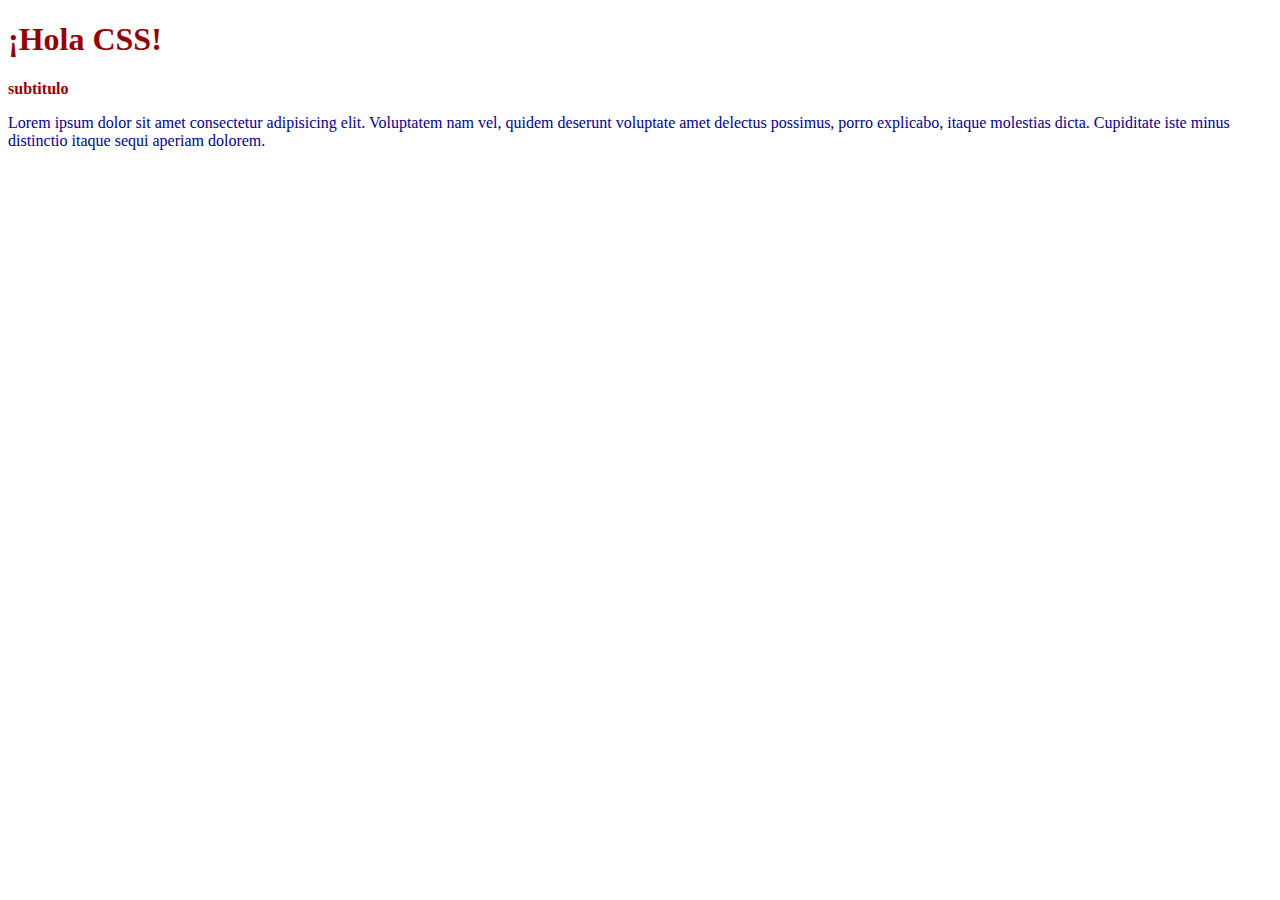
<file: class-1/index.html>
<!DOCTYPE html>
<html lang="en">
  <head>
    <meta charset="UTF-8" />
    <meta http-equiv="X-UA-Compatible" content="IE=edge" />
    <meta name="viewport" content="width=device-width, initial-scale=1.0" />
    <title>Clase 1</title>
    <link rel="stylesheet" href="styles.css" />
  </head>
  <body>
    <h1 class="title">¡Hola CSS!</h1>
    <h2 class="title small-font">subtitulo</h2>
    <p>
      Lorem ipsum dolor sit amet consectetur adipisicing elit. Voluptatem nam
      vel, quidem deserunt voluptate amet delectus possimus, porro explicabo,
      itaque molestias dicta. Cupiditate iste minus distinctio itaque sequi
      aperiam dolorem.
    </p>
  </body>
</html>
</file>
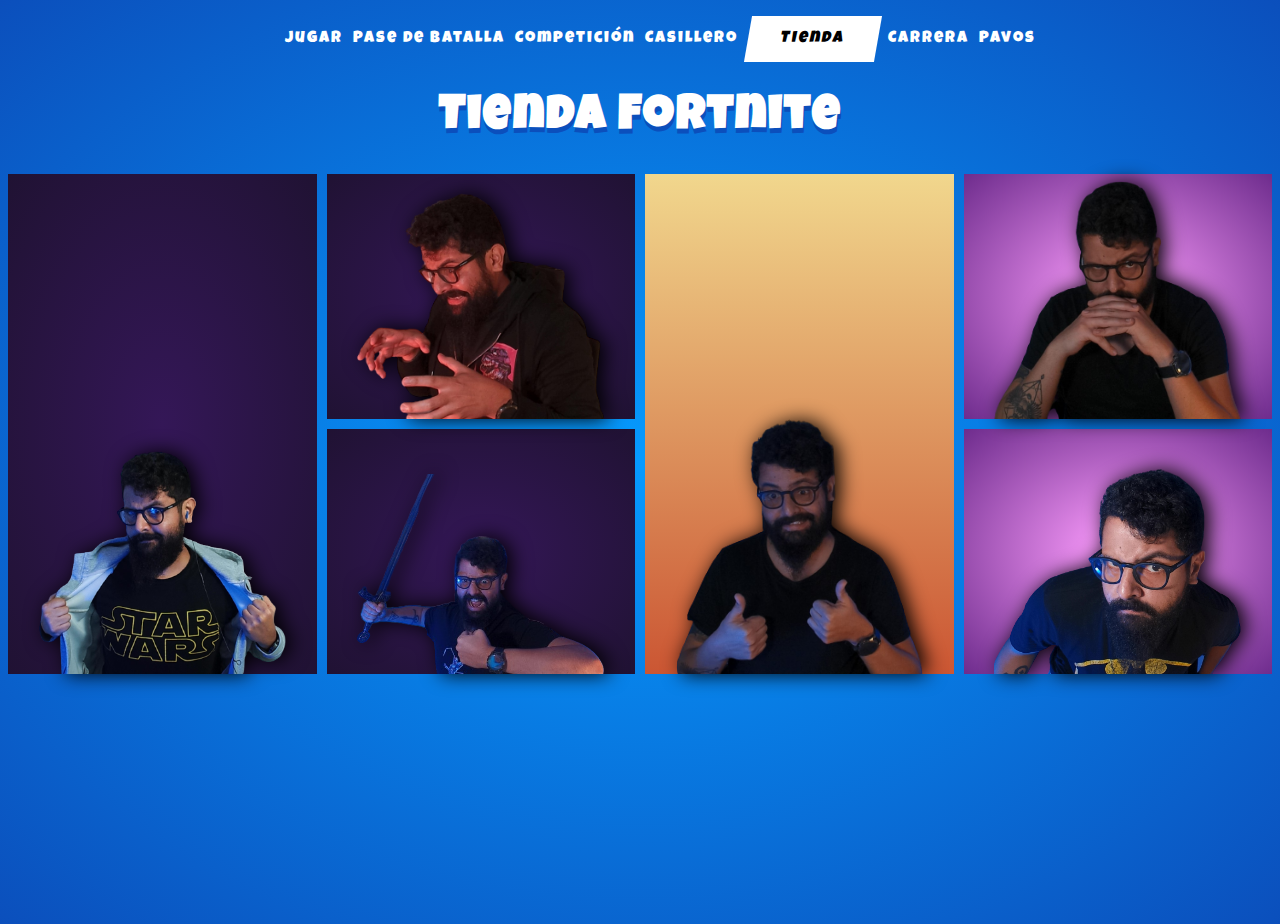
<file: class-10/index.html>
<!DOCTYPE html>
<html lang="es">
  <head>
    <meta charset="UTF-8" />
    <meta name="viewport" content="width=device-width, initial-scale=1.0" />
    <title>Css grid</title>
    <link rel="stylesheet" href="./assets/css/styles.css" />
  </head>
  <body>
    <nav>
      <ul class="nav-list">
        <li>Jugar</li>
        <li>Pase de batalla</li>
        <li>Competición</li>
        <li>Casillero</li>
        <li class="active-nav-item">Tienda</li>
        <li>Carrera</li>
        <li>Pavos</li>
      </ul>
    </nav>
    <main>
      <section class="store-main-section">
        <h1>Tienda Fortnite</h1>
        <div class="store-grid-container">
          <div class="grid-item grid-item-1 purple-skin">
            <img class="skin-image" src="./assets/img/skin1.png" alt="skin 1" />
          </div>
          <div class="grid-item grid-item-2 purple-skin">
            <img class="skin-image" src="./assets/img/skin2.png" alt="skin 2" />
          </div>
          <div class="grid-item grid-item-3 purple-skin">
            <img class="skin-image" src="./assets/img/skin3.png" alt="skin 3" />
          </div>
          <div class="grid-item grid-item-4 yellow-skin">
            <img class="skin-image" src="./assets/img/skin4.png" alt="skin 4" />
          </div>
          <div class="grid-item grid-item-5 pink-skin">
            <img class="skin-image" src="./assets/img/skin5.png" alt="skin 5" />
          </div>
          <div class="grid-item grid-item-6 pink-skin">
            <img class="skin-image" src="./assets/img/skin6.png" alt="skin 6" />
          </div>
        </div>
      </section>
    </main>
  </body>
</html>
</file>
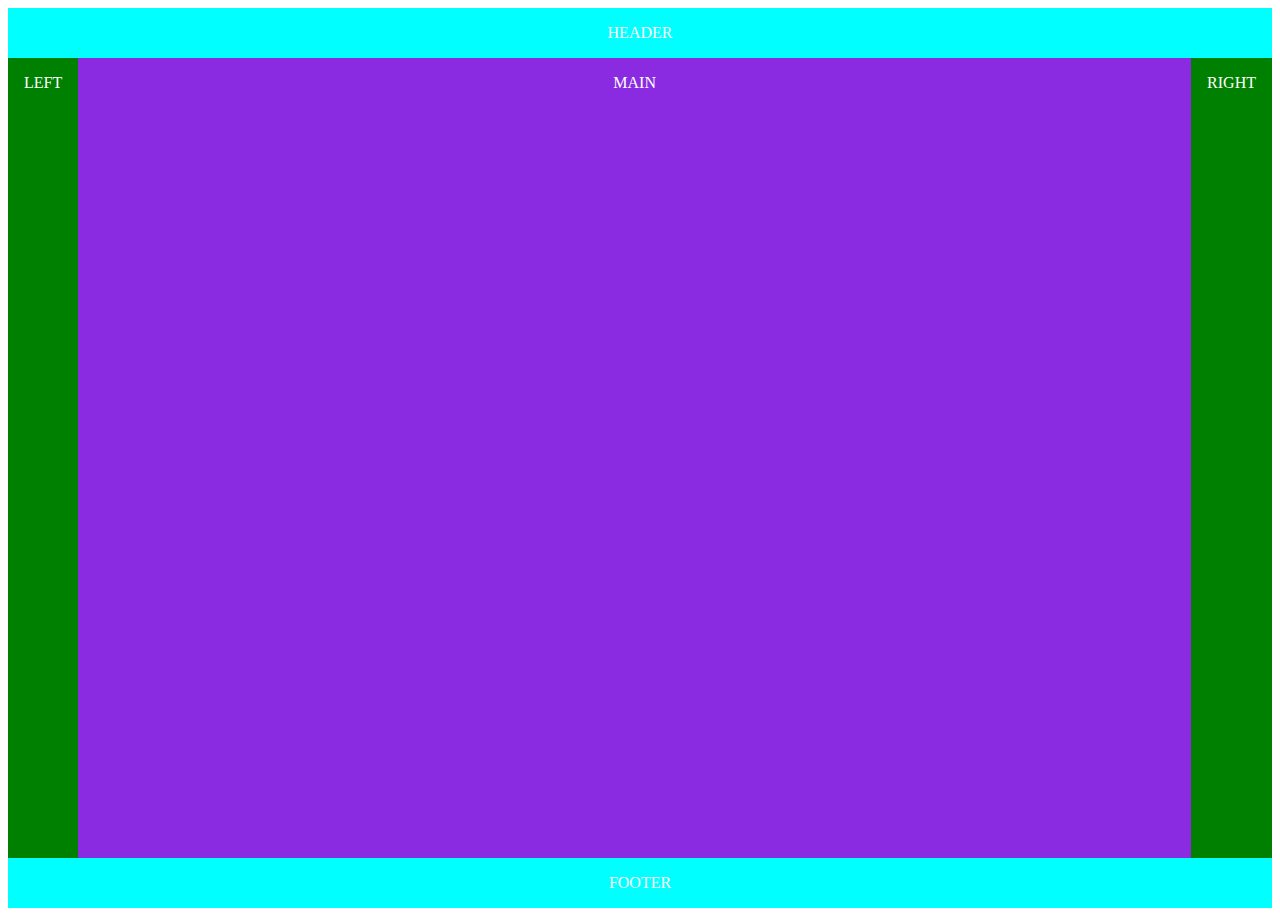
<file: class-11/index.html>
<!DOCTYPE html>
<html lang="en">
  <head>
    <meta charset="UTF-8" />
    <meta name="viewport" content="width=device-width, initial-scale=1.0" />
    <title>Holy grail layout</title>
    <link rel="stylesheet" href="styles.css" />
  </head>
  <body>
    <div class="container">
      <header class="header section">Header</header>
      <div class="left-sidebar section">Left</div>
      <main class="main-content section">Main</main>
      <div class="right-sidebar section">Right</div>
      <footer class="footer section">Footer</footer>
    </div>
  </body>
</html>
</file>
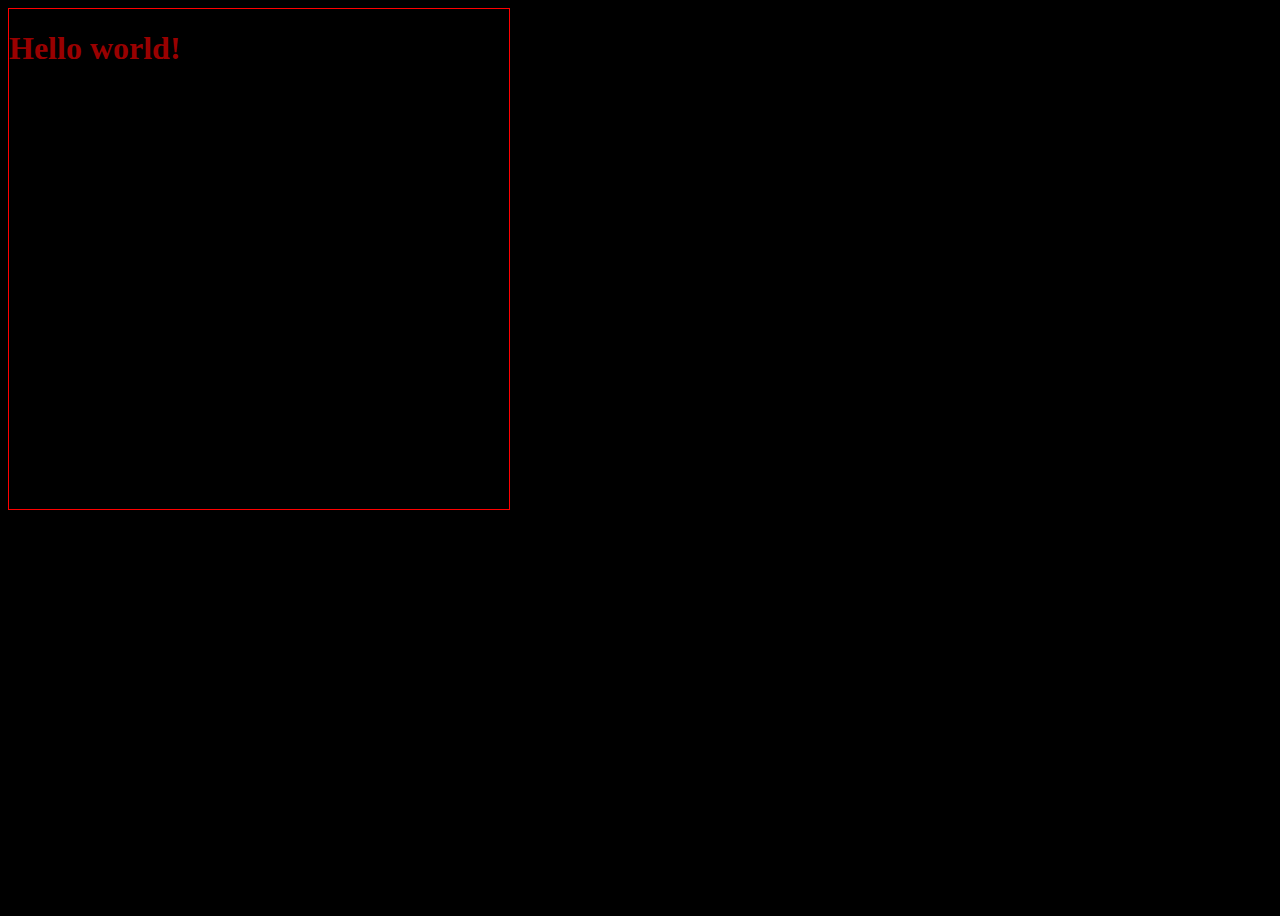
<file: class-12/index.html>
<!DOCTYPE html>
<html lang="en">
  <head>
    <meta charset="UTF-8" />
    <meta name="viewport" content="width=device-width, initial-scale=1.0" />
    <title>Container queries</title>
    <link rel="stylesheet" href="styles.css" />
  </head>
  <body>
    <main>
      <section class="container">
        <h1>Hello world!</h1>
      </section>
    </main>
  </body>
</html>
</file>
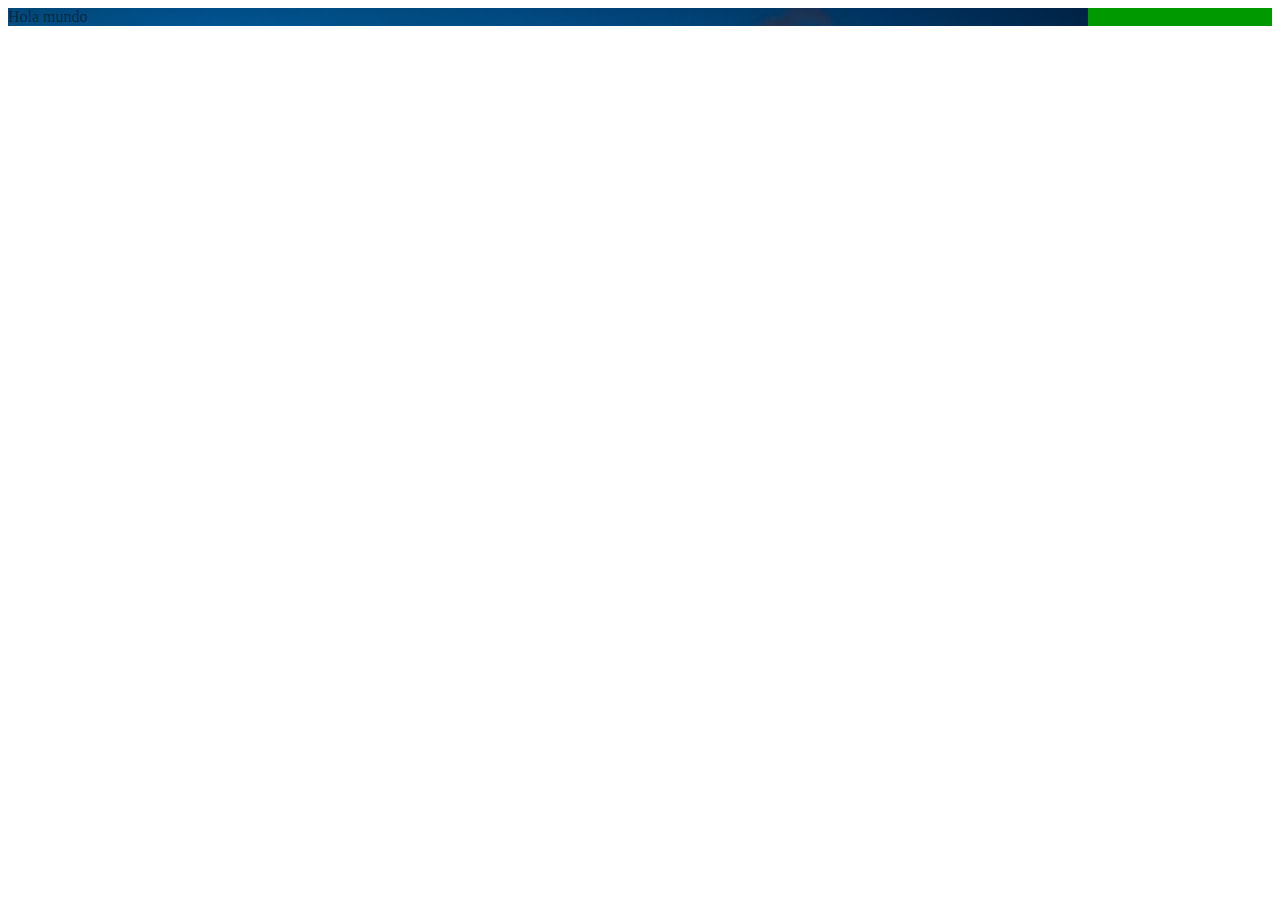
<file: class-2/index.html>
<!DOCTYPE html>
<html lang="en">
  <head>
    <meta charset="UTF-8" />
    <meta http-equiv="X-UA-Compatible" content="IE=edge" />
    <meta name="viewport" content="width=device-width, initial-scale=1.0" />
    <link rel="stylesheet" href="styles.css" />
    <title>Clase 2</title>
  </head>
  <body>
    <section class="my-section">Hola mundo</section>
  </body>
</html>
</file>
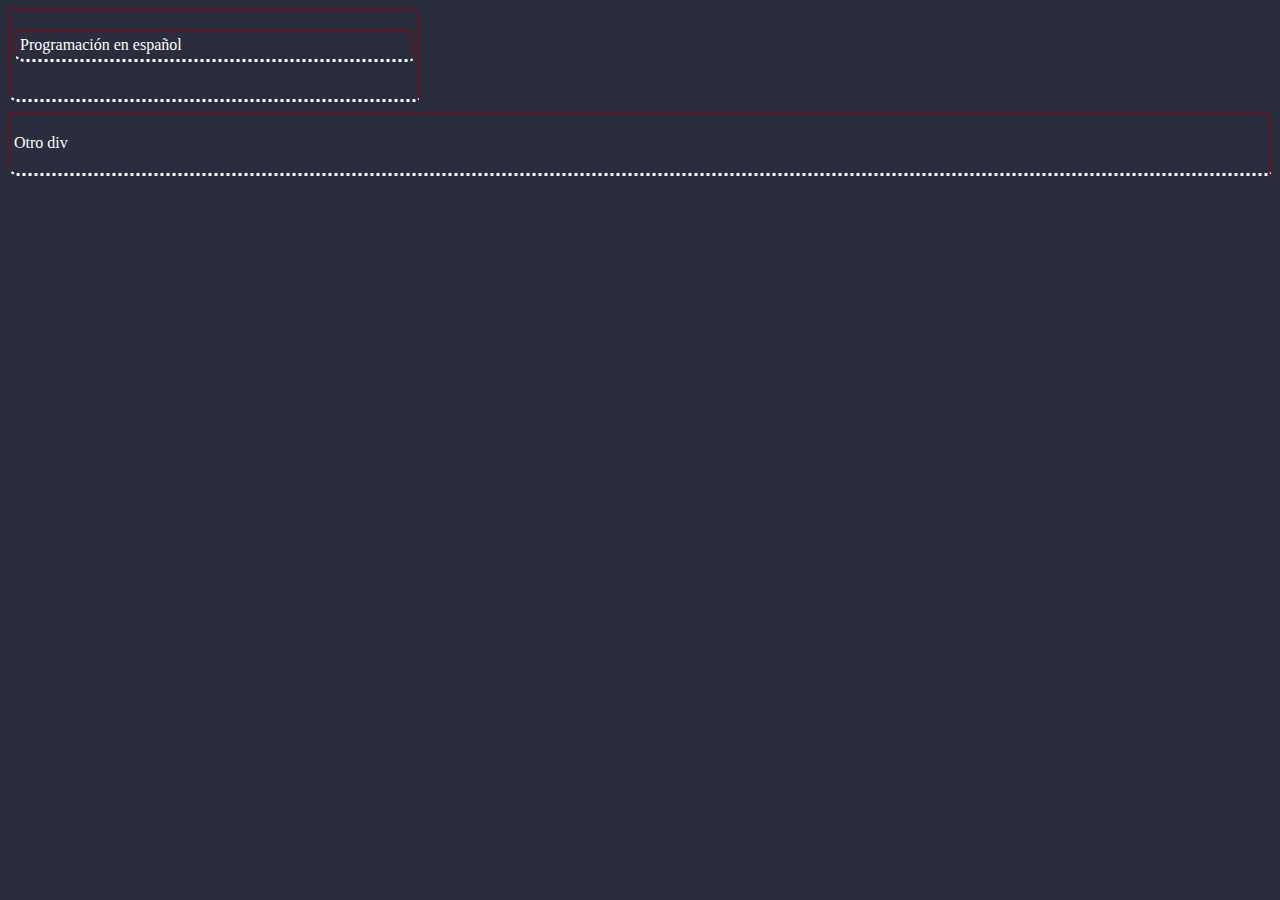
<file: class-3/index.html>
<!DOCTYPE html>
<html lang="es">
  <head>
    <meta charset="UTF-8" />
    <meta http-equiv="X-UA-Compatible" content="IE=edge" />
    <meta name="viewport" content="width=device-width, initial-scale=1.0" />
    <title>Clase 3</title>
    <link rel="stylesheet" href="styles.css" />
  </head>
  <body>
    <div class="bordered sized">
      <p class="bordered">Programación en español</p>
    </div>
    <div class="bordered">
      <p>Otro div</p>
    </div>
  </body>
</html>
</file>
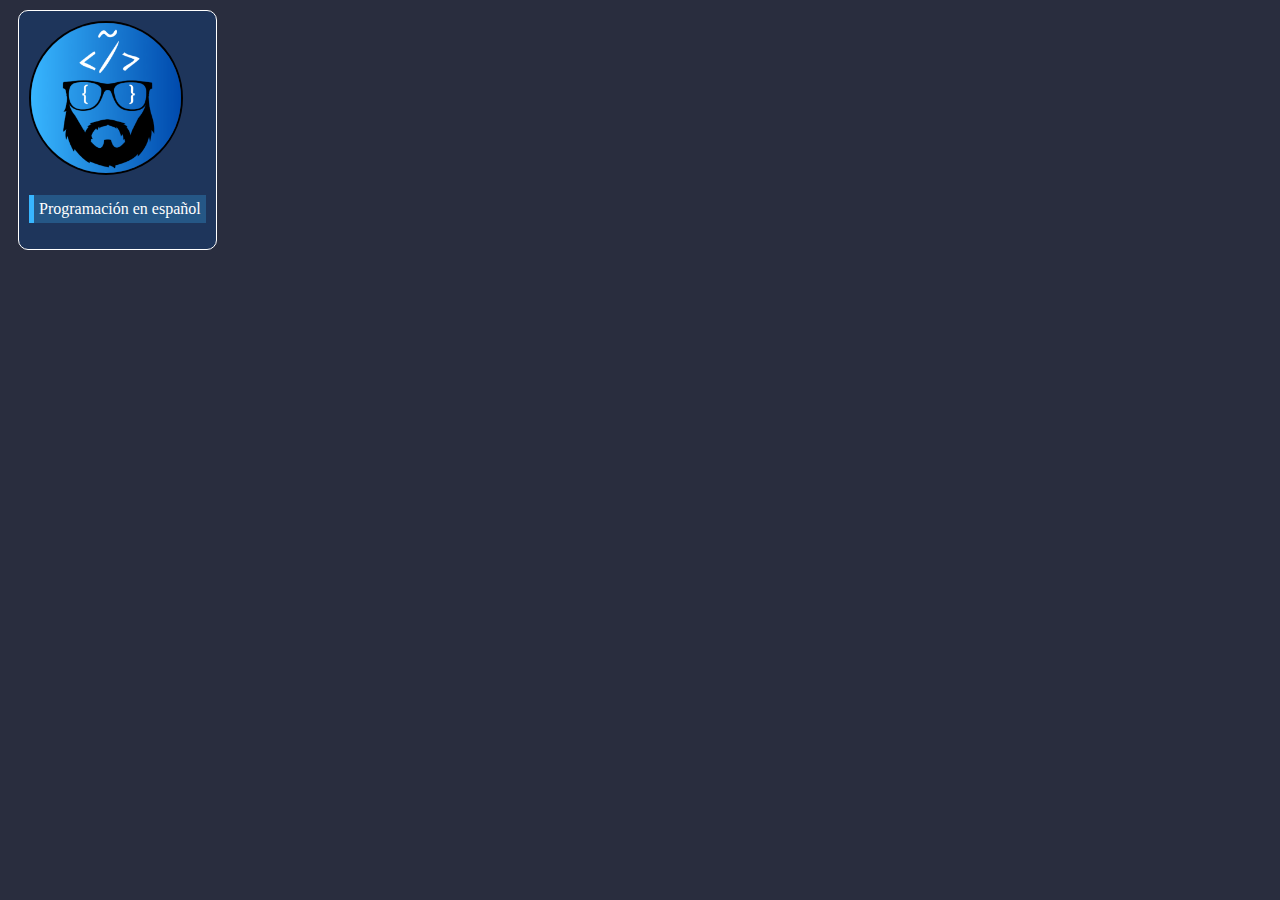
<file: class-4/index.html>
<!DOCTYPE html>
<html lang="en">
  <head>
    <meta charset="UTF-8" />
    <meta http-equiv="X-UA-Compatible" content="IE=edge" />
    <meta name="viewport" content="width=device-width, initial-scale=1.0" />
    <link rel="stylesheet" href="styles.css" />
    <title>Clase 4</title>
  </head>
  <body>
    <div class="container">
      <img
        class="profile-pic"
        src="./assets/img/logo play store.png"
        alt="PEE logo"
      />
      <p class="paragraph">Programación en español</p>
    </div>
  </body>
</html>
</file>
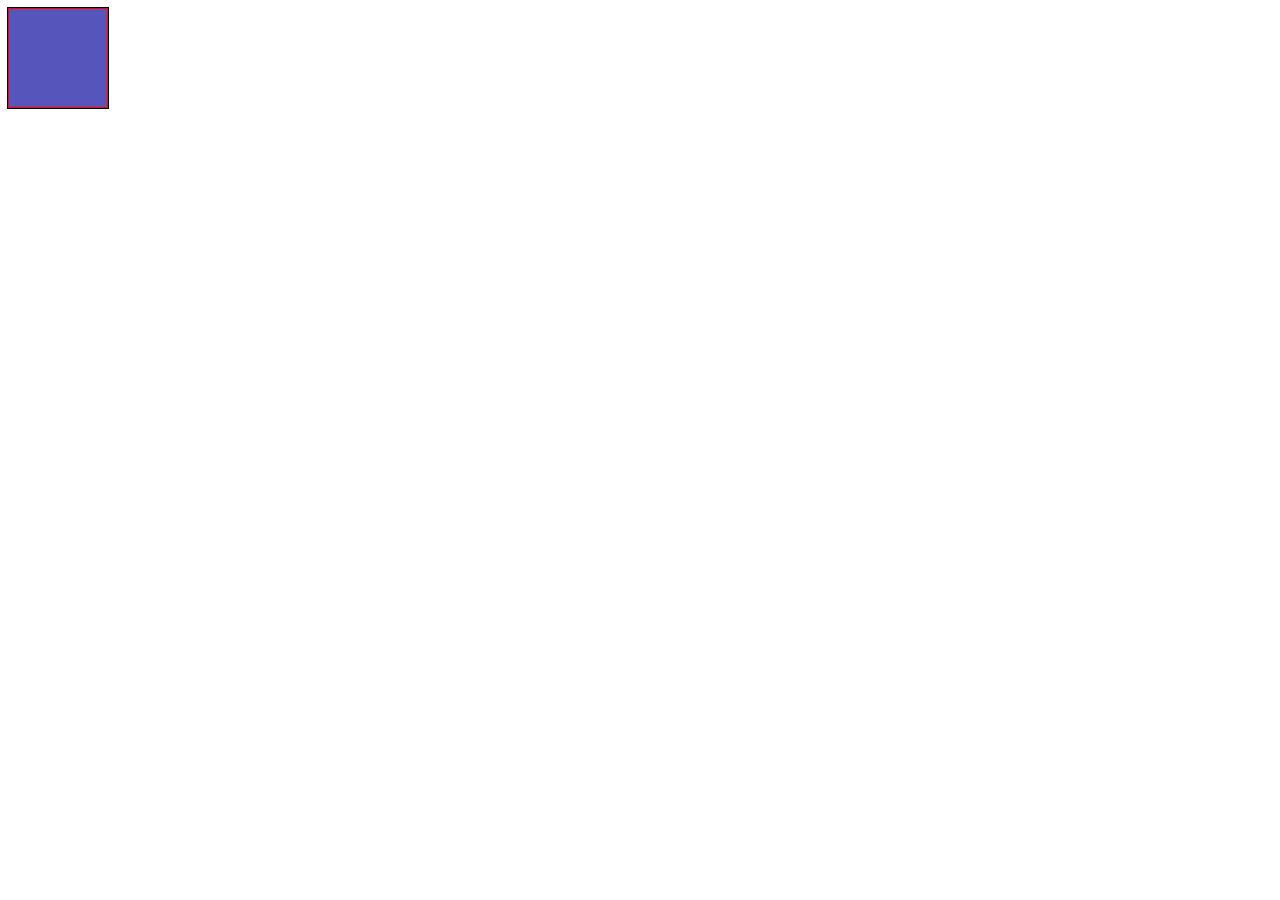
<file: class-5/index.html>
<!DOCTYPE html>
<html lang="en">
  <head>
    <meta charset="UTF-8" />
    <meta http-equiv="X-UA-Compatible" content="IE=edge" />
    <meta name="viewport" content="width=device-width, initial-scale=1.0" />
    <title>Class 5</title>
    <link rel="stylesheet" href="styles.css" />
  </head>
  <body>
    <div class="box"></div>
  </body>
</html>
</file>
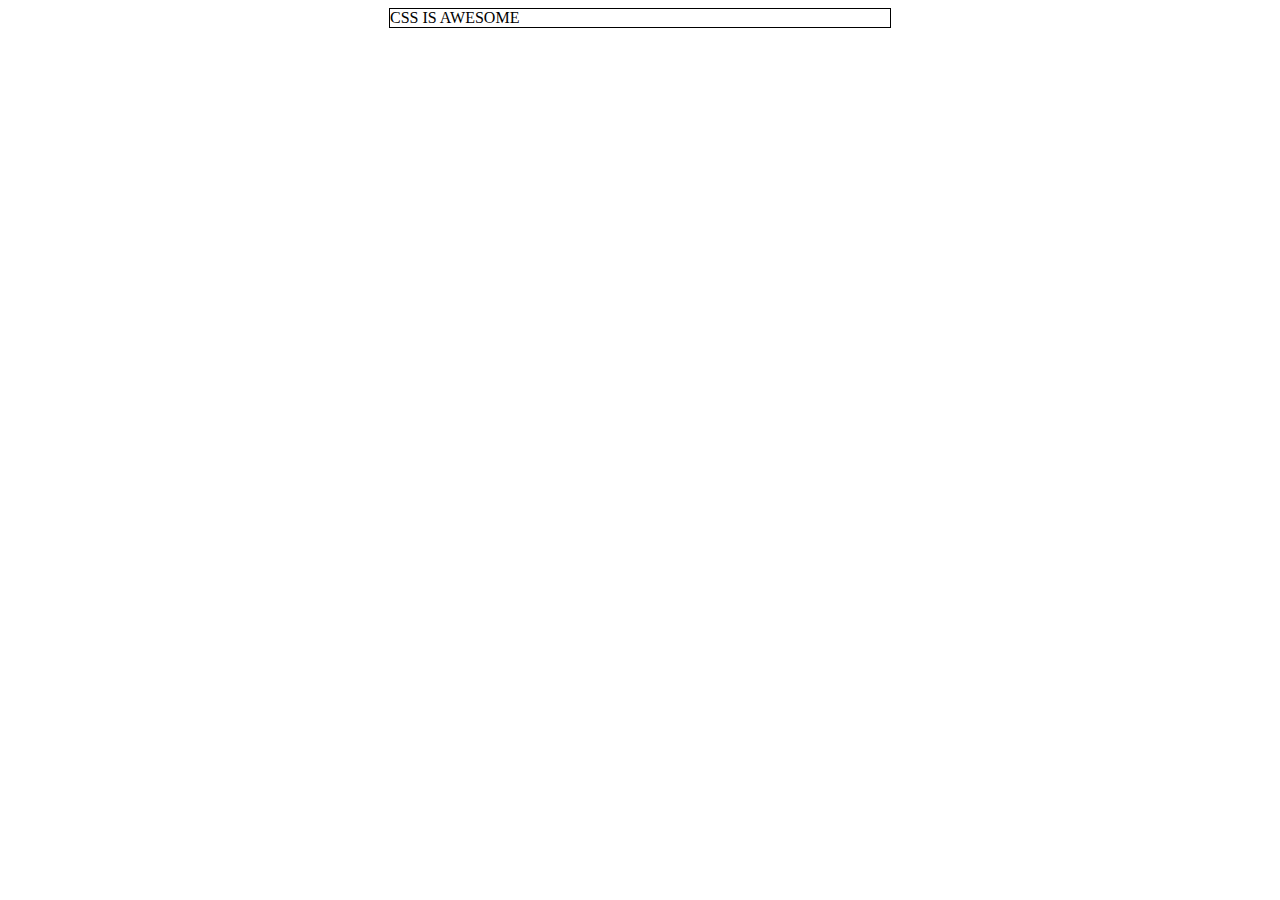
<file: class-6/index.html>
<!DOCTYPE html>
<html lang="en">
  <head>
    <meta charset="UTF-8" />
    <meta http-equiv="X-UA-Compatible" content="IE=edge" />
    <meta name="viewport" content="width=device-width, initial-scale=1.0" />
    <title>Document</title>
    <link rel="stylesheet" href="styles.css" />
  </head>
  <body>
    <div class="resizable-container">CSS IS AWESOME</div>
  </body>
</html>
</file>
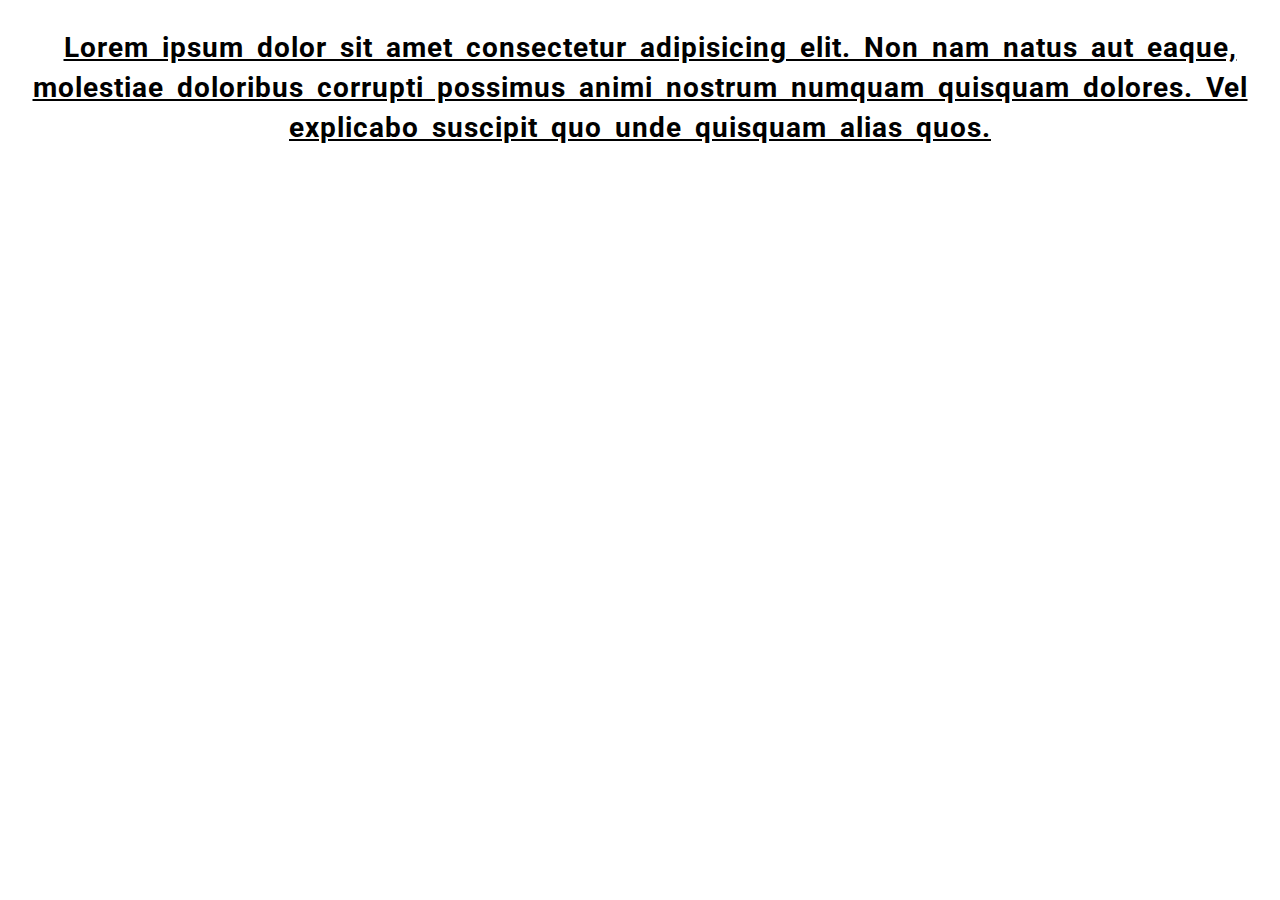
<file: class-7/index.html>
<!DOCTYPE html>
<html lang="en">
  <head>
    <meta charset="UTF-8" />
    <meta http-equiv="X-UA-Compatible" content="IE=edge" />
    <meta name="viewport" content="width=device-width, initial-scale=1.0" />
    <title>Textos y fuentes</title>
    <link rel="stylesheet" href="styles.css" />
    <!-- <link rel="preconnect" href="https://fonts.googleapis.com"><link rel="preconnect" href="https://fonts.gstatic.com" crossorigin><link href="https://fonts.googleapis.com/css2?family=Roboto:ital,wght@0,100;0,300;1,100&display=swap" rel="stylesheet"> -->
  </head>
  <body>
    <p>
      Lorem ipsum dolor sit amet consectetur adipisicing elit. Non nam natus aut
      eaque, molestiae doloribus corrupti possimus animi nostrum numquam
      quisquam dolores. Vel explicabo suscipit quo unde quisquam alias quos.
    </p>
  </body>
</html>
</file>
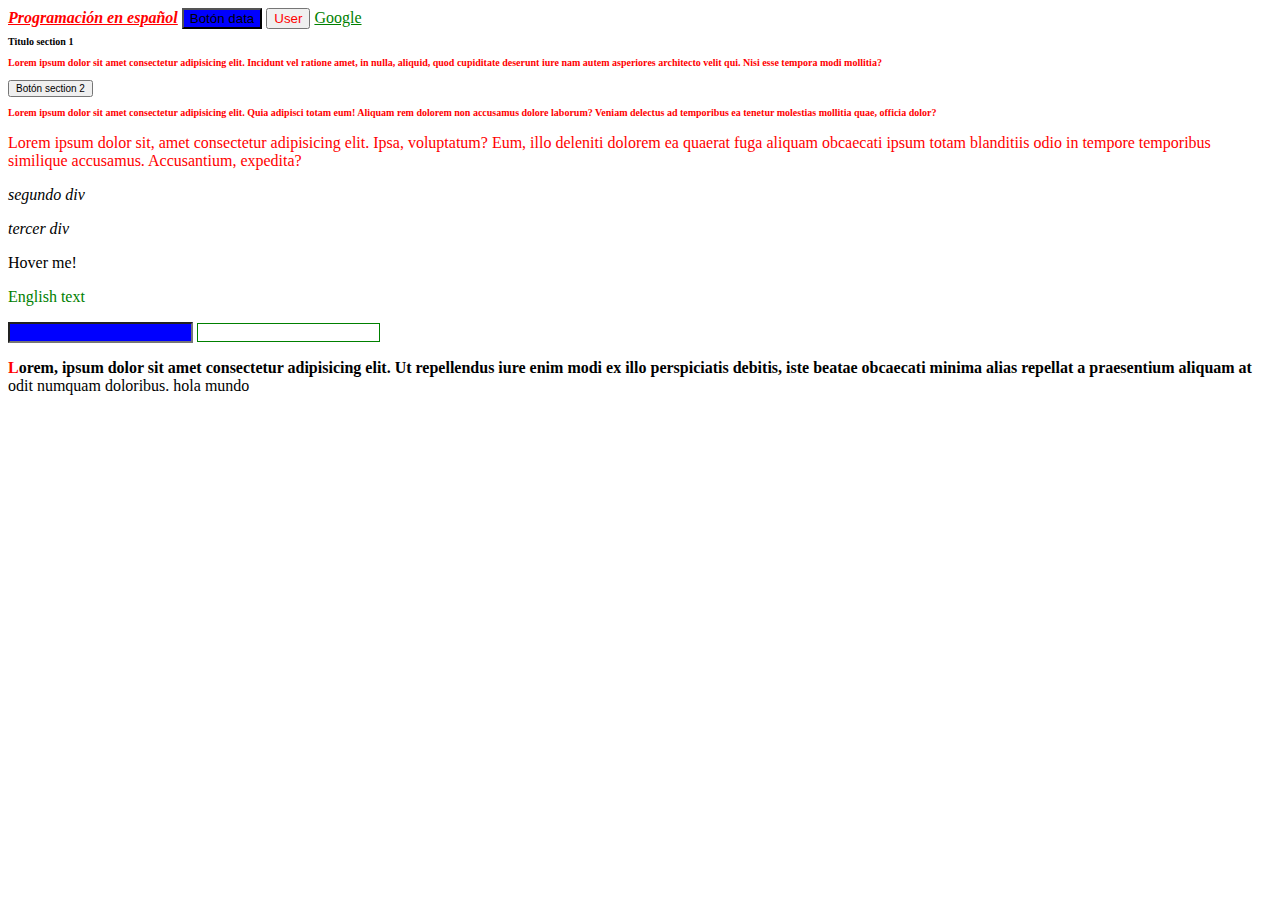
<file: class-8/index.html>
<!DOCTYPE html>
<html lang="es">
  <head>
    <meta charset="UTF-8" />
    <meta http-equiv="X-UA-Compatible" content="IE=edge" />
    <meta name="viewport" content="width=device-width, initial-scale=1.0" />
    <title>Clase 8</title>
    <link rel="stylesheet" href="styles.css" />
  </head>
  <body>
    <!-- atributos -->
    <a href="https://programacion-es.dev">Programación en español</a>
    <button data-name="programacion prueba">Botón data</button>
    <button data-user="Pedro-Plasencia">User</button>
    <a href="http://google.com">Google</a>
    <!-- combinators -->
    <div id="container">
      <section>
        <h1>Titulo section 1</h1>
        <p>
          Lorem ipsum dolor sit amet consectetur adipisicing elit. Incidunt vel
          ratione amet, in nulla, aliquid, quod cupiditate deserunt iure nam
          autem asperiores architecto velit qui. Nisi esse tempora modi
          mollitia?
        </p>
      </section>
      <section>
        <button>Botón section 2</button>
        <p>
          Lorem ipsum dolor sit amet consectetur adipisicing elit. Quia adipisci
          totam eum! Aliquam rem dolorem non accusamus dolore laborum? Veniam
          delectus ad temporibus ea tenetur molestias mollitia quae, officia
          dolor?
        </p>
      </section>
      <p>
        Lorem ipsum dolor sit, amet consectetur adipisicing elit. Ipsa,
        voluptatum? Eum, illo deleniti dolorem ea quaerat fuga aliquam obcaecati
        ipsum totam blanditiis odio in tempore temporibus similique accusamus.
        Accusantium, expedita?
      </p>
    </div>
    <div>
      <p>segundo div</p>
    </div>
    <div>
      <p>tercer div</p>
    </div>
    <!-- pseudoclases -->
    <p class="hovered">Hover me!</p>
    <p lang="en">English text</p>
    <input type="text" readonly />
    <input type="email" name="" id="" required />
    <!-- pseudoelementos -->
    <p class="pseudoelement">
      Lorem, ipsum dolor sit amet consectetur adipisicing elit. Ut repellendus
      iure enim modi ex illo perspiciatis debitis, iste beatae obcaecati minima
      alias repellat a praesentium aliquam at odit numquam doloribus.
    </p>
  </body>
</html>
</file>
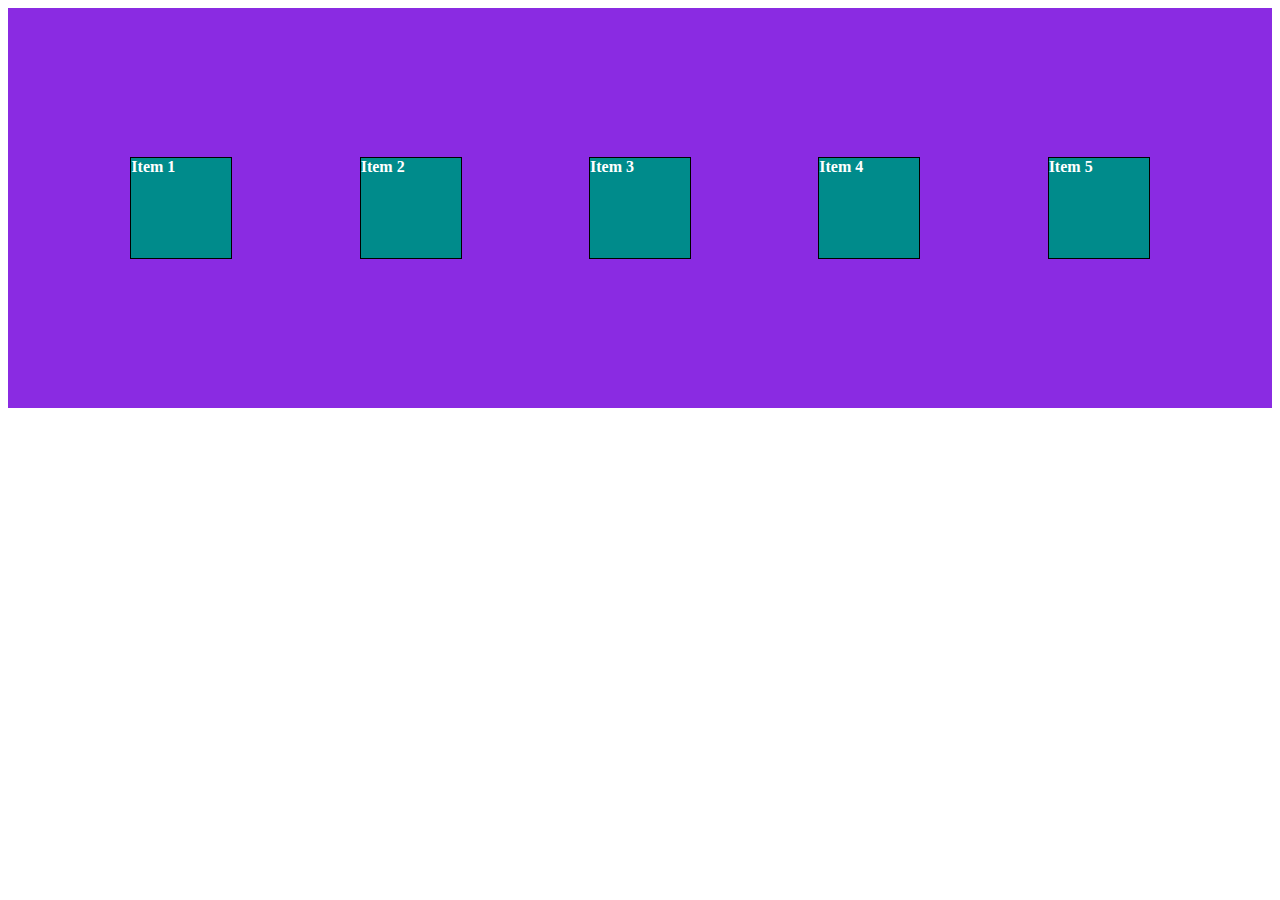
<file: class-9/index.html>
<!DOCTYPE html>
<html lang="es">
  <head>
    <meta charset="UTF-8" />
    <meta http-equiv="X-UA-Compatible" content="IE=edge" />
    <meta name="viewport" content="width=device-width, initial-scale=1.0" />
    <title>Flexbox</title>
    <link rel="stylesheet" href="./styles.css" />
  </head>
  <body>
    <div class="flex-container">
      <div class="flex-item">Item 1</div>
      <div class="flex-item">Item 2</div>
      <div class="flex-item">Item 3</div>
      <div class="flex-item">Item 4</div>
      <div class="flex-item">Item 5</div>
    </div>
  </body>
</html>
</file>
<file: class-1/styles.css>
* {
  color: #009;
}

.title {
  color: #900;
}

/* esto es un comentario */

.small-font {
  font-size: medium;
}
</file>
<file: class-10/assets/css/styles.css>
@import url("https://fonts.googleapis.com/css2?family=Luckiest+Guy&display=swap");
html {
  margin: 0;
  padding: 0;
}

body {
  background: radial-gradient(#069bff, #0b4fbc);
  color: #fff;
  height: 100vh;
  font-family: "Luckiest Guy", cursive;
  letter-spacing: 2px;
}

.nav-list {
  display: flex;
  flex-direction: row;
  list-style: none;
  align-items: center;
  gap: 10px;
  justify-content: center;
  flex-wrap: wrap;
}

.active-nav-item {
  background-color: #fff;
  color: #000;
  padding: 15px;
  width: 100px;
  text-align: center;
  transform: skew(-10deg, 0);
}

.store-main-section h1 {
  text-align: center;
  font-size: 3rem;
  text-shadow: 1px 5px #0b4fbc;
}

.purple-skin {
  background: radial-gradient(#341757, #201233);
}

.yellow-skin {
  background: linear-gradient(#f1d78d, #cb5633);
}

.pink-skin {
  background: radial-gradient(#ff9fff, #6e2c8d);
}

.store-grid-container {
  display: grid;
  grid-template: repeat(2, 1fr) / repeat(4, 1fr);
  grid-template-areas:
    "skin1 skin2 skin4 skin5"
    "skin1 skin3 skin4 skin6";
  justify-items: stretch;
  align-items: stretch;
  height: 500px;
  gap: 10px 10px;
}

.grid-item {
  display: grid;
  justify-items: center;
  align-items: end;
}

.grid-item-1 {
  grid-area: skin1;
}

.grid-item-2 {
  grid-area: skin2;
}

.grid-item-3 {
  grid-area: skin3;
}

.grid-item-4 {
  grid-area: skin4;
}

.grid-item-5 {
  grid-area: skin5;
}

.grid-item-6 {
  grid-area: skin6;
}

.skin-image {
  max-width: 80%;
  max-height: 100%;
  filter: drop-shadow(5px 0 10px #000);
}

@media (max-width: 600px) {
  .store-grid-container {
    display: grid;
    grid-template: repeat(6, 1fr) / 1fr;
    grid-template-areas:
      "skin1"
      "skin2"
      "skin3"
      "skin4"
      "skin5"
      "skin6";
    justify-items: stretch;
    align-items: stretch;
    height: auto;
    gap: 10px 10px;
  }
}
</file>
<file: class-11/styles.css>
.container {
  display: grid;
  grid-template: auto 1fr auto / auto 1fr auto;
  height: 100vh;
  text-align: center;
  text-transform: uppercase;
  color: #fff;
  grid-template-columns: auto 1fr auto;
  grid-template-rows: auto 1fr auto;
  /*grid-template-areas: ;
   "header header header"
    "left-side main right-side"
    "footer footer footer"; */
}

.section {
  padding: 1rem;
}

.header {
  background-color: aqua;
  grid-column: 1/4;
  /* grid-area: header; */
}

.footer {
  background-color: aqua;
  grid-column: 1/4;
  /* grid-area: footer; */
}

.left-sidebar {
  background-color: green;
  grid-column: 1/2;
  /* grid-area: left-side; */
}

.main-content {
  background-color: blueviolet;
  grid-column: 2/3;
  /* grid-area: main; */
}

.right-sidebar {
  background-color: green;
  grid-column: 3/4;
  /* grid-area: right-side; */
}

@media (max-width: 768px) {
  .container {
    /* grid-template-areas:
      "header"
      "left-side"
      "main"
      "right-side"
      "footer"; */
    grid-template-columns: 1fr;
    grid-template-rows: auto;
  }

  .container > * {
    grid-column: 1/4;
  }
}
</file>
<file: class-12/styles.css>
body {
  background-color: #000;
  height: 100vh;
}

.container {
  border: 1px solid red;
  color: #00aaff;
  container-type: size;
  container-name: title;
  width: 500px;
  height: 500px;
}

@container title (height < 600px) and (width < 600px) {
  h1 {
    color: #900;
  }
}
</file>
<file: class-2/styles.css>
.my-section {
  color: rgba(0 0 0 / 0.5);
  /* background-color: #090;
  background-image: url("./bg.jpg");
  background-position: center;
  background-repeat: no-repeat; */
  background: #090 url("./bg.jpg") no-repeat top left;
}
</file>
<file: class-3/styles.css>
body {
  background-color: #292d3e;
  color: #fff;
}

.bordered {
  /* border-style: solid;
  border-width: 1px;
  border-color: #900; */
  border: 1px solid #900;
  border-bottom: dotted #fff;
  /* border-bottom-style: dotted;
  border-bottom-color: #fff; */
  border-radius: 5px 10px 5px 10px;
  margin-bottom: 10px;
  padding: 5px;
}

.sized {
  width: 400px;
  height: 80px;
}
</file>
<file: class-4/styles.css>
body {
  background-color: #292d3e;
}

.container {
  width: fit-content;
  background-color: #004aad44;
  margin: 10px;
  padding: 10px;
  color: #fff;
  border: 1px solid #fff;
  border-radius: 10px;
}

.profile-pic {
  width: 150px;
  height: 150px;
  border-radius: 50%;
  border: 2px solid #000;
}

.paragraph {
  background-color: #38b6ff44;
  border-left: 5px solid #38b6ff;
  padding: 5px;
}
</file>
<file: class-5/styles.css>
.box {
  width: 100px;
  height: 100px;
  border: 1px solid red;
  background-color: #000099aa;
  padding: 10px;
  box-sizing: border-box;
  outline: 1px solid black;
}
</file>
<file: class-6/styles.css>
.text-container {
  width: 50px;
  height: 50px;
  border: 1px solid black;
  overflow: auto;
  /* overflow-x: scroll
  overflow-y: auto */
  max-width: 100px;
  min-width: 50px;
  max-height: 150px;
  min-height: 50px;
}

.resizable-container {
  max-width: 500px;
  border: 1px solid black;
  margin: auto;
}
</file>
<file: class-7/styles.css>
/* @font-face {
  font-family: "Roboto";
  src: local("Roboto"), url("./assets/fonts/Roboto-Regular.ttf");
} */
@import url("https://fonts.googleapis.com/css2?family=Roboto:ital,wght@0,100;0,300;1,100&display=swap");

p {
  /* style, variant, weight, size/line-height, family */
  font: normal normal bold 28px/40px "Roboto";
  letter-spacing: 1px;
  word-spacing: 5px;
  /* line-height: 10px; */
  text-indent: 20px;
  direction: ltr;
  text-align: center;
  text-decoration: underline;
}
</file>
<file: class-8/styles.css>
a[href="https://programacion-es.dev"]
{
  color: red;
}

/*busca palabras en lista de palabras separadas por espacio  */
[data-name~="prueba"] {
  background-color: blue;
}

/*busca palabras en lista de palabras separadas por guión  */
[data-user|="Pedro"] {
  color: red;
}

/*busca valores que comiencen con la cadena de texto  */
[href^="http://"]
{
  color: green;
}

/*busca valores que terminen con la cadena de texto  */
[href$=".dev"] {
  font-weight: bold;
}

/*busca coincidencias en cualquier sitio de la cadena de texto del valor del atributo*/
[href*="-es"] {
  font-style: italic;
}

/* aplica el estilo a elemento p dentro de #container a cualquier nivel */
#container p {
  color: red;
}

/* aplica el estilo a elementos section hijos directos de #container a primer nivel */
#container > section {
  font-weight: bold;
}

/* aplica el estilo a elementos div contiguos a #container en el mismo nivel */
#container + div {
  font-style: italic;
}

/* aplica el estilo a elementos div que sigan a #container en el mismo nivel */
#container ~ div {
  font-style: italic;
}

/* aplica el estilo a todos los elementos section de la página */
section * {
  font-size: 10px;
}

/* pseudoclases */
.hovered:hover {
  color: purple;
}

p:lang(en) {
  color: green;
}

input:read-only {
  background-color: blue;
}

input:required {
  border: 1px solid green;
}

/* pseudoelementos */
.pseudoelement::after {
  content: "hola mundo";
}

.pseudoelement::first-letter {
  color: red;
}

.pseudoelement::first-line {
  font-weight: bold;
}
</file>
<file: class-9/styles.css>
.flex-container {
  background-color: rgb(138, 43, 226);
  display: flex;
  height: 400px;
  flex-wrap: wrap;
  flex-direction: row;
  gap: 10px 5px;
  justify-content: space-evenly;
  align-items: center;
}

.flex-item {
  background-color: rgb(0, 139, 139);
  width: 100px;
  height: 100px;
  color: #fff;
  font-weight: bold;
  border: 1px solid #000;
}
</file>
